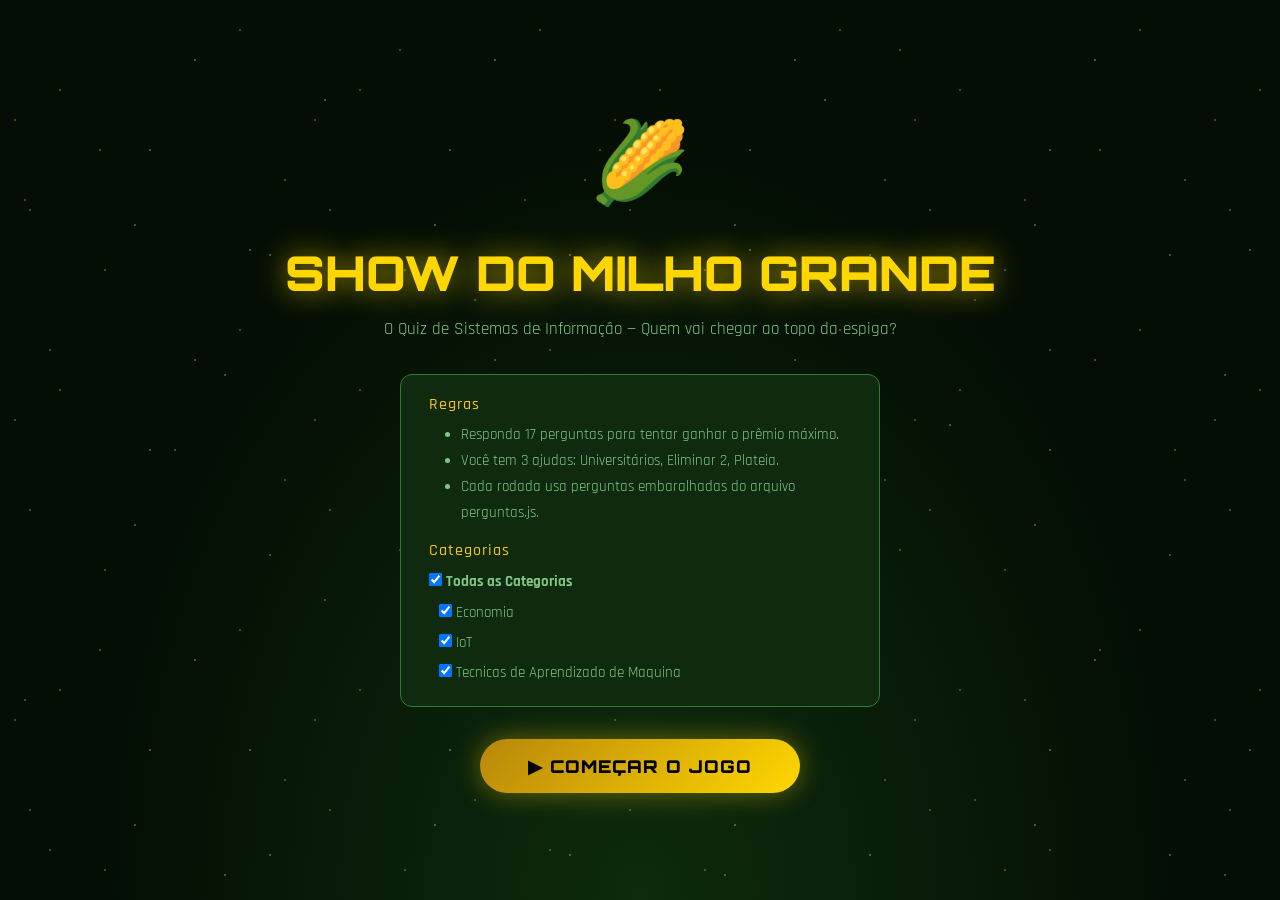
<file: index.html>
<!DOCTYPE html>
<html lang="pt-BR">
<head>
  <meta charset="UTF-8" />
  <meta name="viewport" content="width=device-width, initial-scale=1.0"/>
  <title>Show do Milho Grande 🌽</title>
  <link href="https://cdn.jsdelivr.net/npm/bootstrap@5.3.3/dist/css/bootstrap.min.css" rel="stylesheet"/>
  <link href="https://fonts.googleapis.com/css2?family=Bebas+Neue&family=Rajdhani:wght@400;600;700&family=Orbitron:wght@700;900&display=swap" rel="stylesheet"/>
  <link rel="stylesheet" href="styles.css" />
</head>
<body>
<div id="stars"></div>
<div id="app">

  <!-- ══════════════════ START SCREEN ══════════════════ -->
  <div id="screen-start">
    <div class="start-logo">🌽</div>
    <div class="start-title">SHOW DO MILHO GRANDE</div>
    <p class="start-sub">O Quiz de Sistemas de Informação — Quem vai chegar ao topo da espiga?</p>
    <div class="start-rules">
      <h3>Regras</h3>
      <ul>
        <li>Responda 17 perguntas para tentar ganhar o prêmio máximo.</li>
        <li>Você tem 3 ajudas: Universitários, Eliminar 2, Plateia.</li>
        <li>Cada rodada usa perguntas embaralhadas do arquivo perguntas.js.</li>
      </ul>
      <h3 style="margin-top: 15px;">Categorias</h3>
      <div id="category-selection" style="display: flex; flex-direction: column; gap: 6px;">
        <label><input type="checkbox" id="cat-all" checked onchange="toggleAllCategories()"> <strong>Todas as Categorias</strong></label>
        <div id="category-list" style="display: flex; flex-direction: column; gap: 4px; margin-left: 10px;"></div>
      </div>
    </div>
    <button class="btn-start" onclick="startGame()">▶ COMEÇAR O JOGO</button>
  </div>

  <!-- ══════════════════ GAME SCREEN ══════════════════ -->
  <div id="screen-game" style="display:none;">
    <div class="confetti-bar"></div>
    <div class="game-header">
      <h1>SHOW DO MILHO GRANDE</h1>
      <p>Suba a espiga respondendo perguntas sobre Sistemas de Informação</p>
    </div>

    <div class="container-fluid px-0" style="max-width:1100px; margin:0 auto;">
      <div class="row gx-0">
        <div class="col-12 col-lg-8 px-3">
          <div class="main-panel">
            <div class="lifelines-row" style="justify-content:flex-end;">
              <button id="ll-uni" class="lifeline-btn" onclick="useUniversity()">🎓 Universitários</button>
              <button id="ll-cards" class="lifeline-btn" onclick="useCards()">🃏 Eliminar 2</button>
              <button id="ll-audience" class="lifeline-btn" onclick="useAudience()">👥 Plateia</button>
            </div>

            <div class="question-box">
              <div>
                <div id="q-counter" class="question-counter">Pergunta 1 / 17</div>
                <div id="question-text" class="question-text">Carregando...</div>
              </div>
            </div>

            <div id="options-grid" class="options-grid"></div>

            <div class="status-bar mt-3">
              <div class="prize-display">Prêmio atual: <span id="current-prize">R$ 0</span></div>
              <div class="progress-bar-wrap">
                <div style="height:8px; background:#072; border-radius:6px; overflow:hidden;">
                  <div id="progress-bar" style="width:0; height:100%; background: linear-gradient(90deg,#FFD700,#FFF176);"></div>
                </div>
              </div>
              <div style="min-width:160px; text-align:right;">
                <button class="btn-outline" onclick="stopGame()">🚪 Parar</button>
              </div>
            </div>

          </div>
        </div>

        <div class="col-12 col-lg-4 px-3">
          <div class="prize-ladder p-3" style="height:100%;">
            <div class="prize-header">Prêmios</div>
            <div id="prize-ladder-list"></div>
          </div>
        </div>
      </div>
    </div>
  </div>

  <!-- ══════════════════ END SCREEN ══════════════════ -->
  <div id="screen-end" style="display:none; flex-direction:column; align-items:center; justify-content:center; min-height:100vh; padding:40px 20px; text-align:center;">
    <div class="end-emoji" id="end-emoji">🌽</div>
    <div class="end-title" id="end-title">PARABÉNS!</div>
    <div class="end-prize" id="end-prize">R$ 1.000.000</div>
    <p class="end-sub" id="end-sub">Você é o/a mestre(a) em Sistemas de Informação!</p>
    <button class="btn-start" onclick="restartGame()">🔄 JOGAR NOVAMENTE</button>
  </div>

</div>

<!-- ══════════════════ MODALS ══════════════════ -->

<!-- University Modal -->
<div class="overlay" id="modal-uni">
  <div class="modal-card">
    <span class="big-emoji">🎓</span>
    <h2>Ajuda dos Universitários</h2>
    <div class="uni-avatar" id="uni-avatar">👩‍🎓</div>
    <p style="color:var(--muted); margin-bottom:10px;" id="uni-name">Juliana, Engenharia de Computação</p>
    <div class="uni-answer" id="uni-text">Analisando a questão...</div>
    <button class="btn-gold mt-3" onclick="closeModal('modal-uni')">Entendido!</button>
  </div>
</div>

<!-- Cards Modal -->
<div class="overlay" id="modal-cards">
  <div class="modal-card">
    <span class="big-emoji">🃏</span>
    <h2>Eliminar 2 Alternativas</h2>
    <p style="margin-bottom:6px;">A produção eliminou as alternativas erradas:</p>
    <div class="cards-display" id="cards-display"></div>
    <p id="cards-text" style="color:var(--corn); font-weight:700; font-size:1.1rem;"></p>
    <button class="btn-gold mt-3" onclick="applyCards()">Aplicar Eliminação</button>
  </div>
</div>

<!-- Audience Modal -->
<div class="overlay" id="modal-audience">
  <div class="modal-card">
    <span class="big-emoji">👥</span>
    <h2>Ajuda da Plateia</h2>
    <p>A plateia do Show do Milho Grande votou assim:</p>
    <div class="audience-bars" id="audience-bars"></div>
    <div style="display:flex; justify-content:center; gap:16px; flex-wrap:wrap;" id="audience-labels"></div>
    <button class="btn-gold mt-3" onclick="closeModal('modal-audience')">Obrigado, plateia!</button>
  </div>
</div>

<!-- Result Modal (correct / wrong) -->
<div class="overlay" id="modal-result">
  <div class="modal-card">
    <span class="big-emoji" id="result-emoji">✅</span>
    <h2 id="result-title">CORRETO!</h2>
    <p id="result-text">Parabéns!</p>
    <p id="result-prize" style="color:var(--gold); font-family:'Orbitron'; font-size:1.2rem; margin-top:12px;"></p>
    <div class="mt-4">
      <button id="result-next-btn" class="btn-gold" onclick="nextQuestion()">Próxima ▶</button>
      <button id="result-stop-btn" class="btn-outline" onclick="stopGame()">🏃 Parar</button>
    </div>
  </div>
</div>

<!-- Stop / Quit Modal -->
<div class="overlay" id="modal-stop">
  <div class="modal-card">
    <span class="big-emoji">🤔</span>
    <h2>Deseja parar?</h2>
    <p>Você vai sair com <strong id="stop-prize-text" style="color:var(--gold);">R$ 0</strong>.</p>
    <p style="color:#aaa; margin-top:8px;">Tem certeza que quer desistir agora?</p>
    <div class="mt-4">
      <button class="btn-gold" onclick="confirmStop()">Sim, parar</button>
      <button class="btn-outline" onclick="closeModal('modal-stop')">Continuar</button>
    </div>
  </div>
</div>

<script src="perguntas.js"></script>
<script src="script.js"></script>
<script src="https://cdn.jsdelivr.net/npm/bootstrap@5.3.3/dist/js/bootstrap.bundle.min.js"></script>
</body>
</html>
</file>
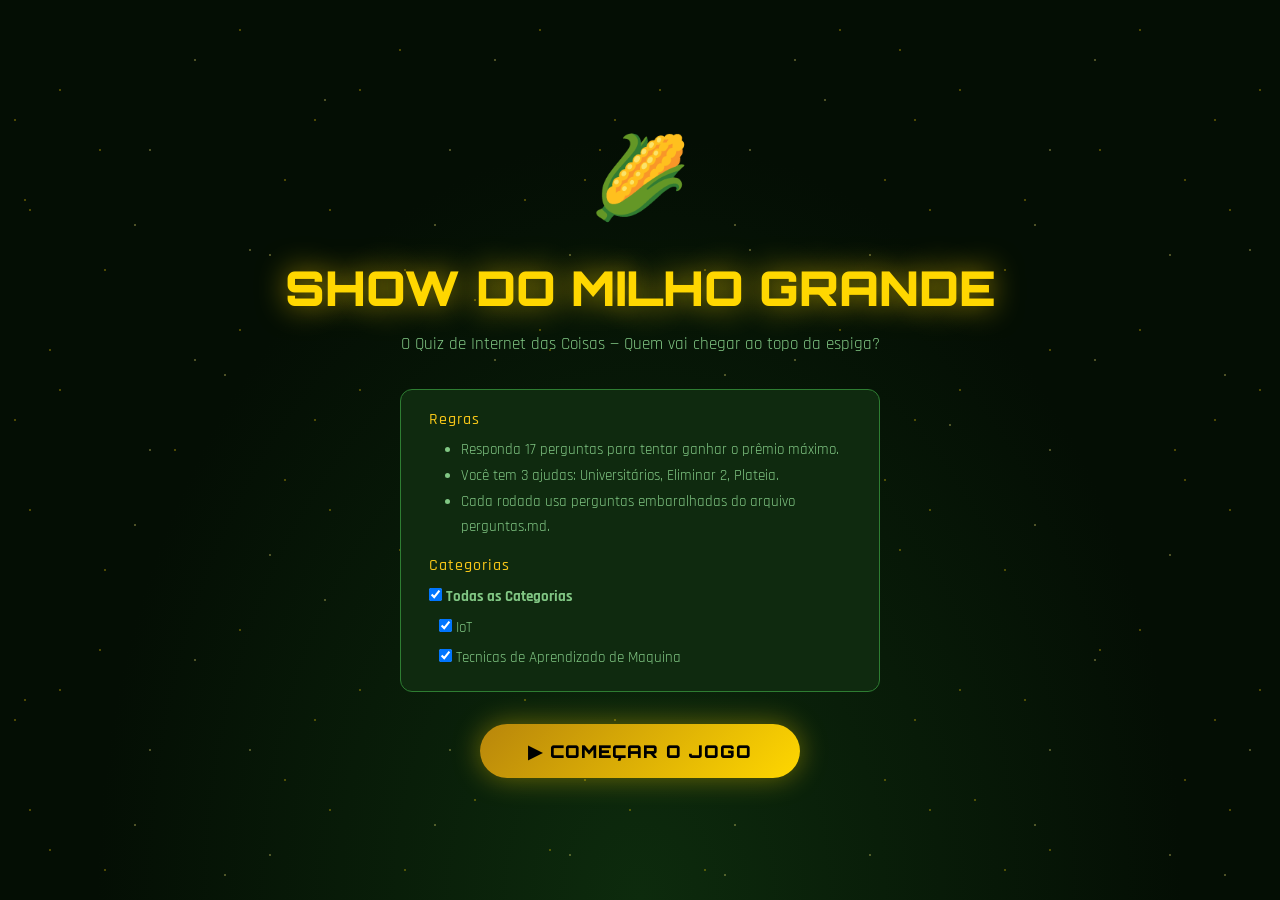
<file: ShowDoMilhoGrande.html>
<!DOCTYPE html>
<html lang="pt-BR">
<head>
  <meta charset="UTF-8" />
  <meta name="viewport" content="width=device-width, initial-scale=1.0"/>
  <title>Show do Milho Grande 🌽</title>
  <link href="https://cdn.jsdelivr.net/npm/bootstrap@5.3.3/dist/css/bootstrap.min.css" rel="stylesheet"/>
  <link href="https://fonts.googleapis.com/css2?family=Bebas+Neue&family=Rajdhani:wght@400;600;700&family=Orbitron:wght@700;900&display=swap" rel="stylesheet"/>
  <style>
    :root {
      --gold:     #FFD700;
      --gold-dk:  #B8860B;
      --corn:     #F5C518;
      --corn-lt:  #FFF176;
      --green:    #1B5E20;
      --green-md: #2E7D32;
      --green-lt: #4CAF50;
      --bg:       #0A1A0A;
      --panel:    #0F2A0F;
      --panel2:   #162B16;
      --text:     #E8F5E9;
      --muted:    #81C784;
      --red:      #C62828;
      --blue:     #1565C0;
    }

    *, *::before, *::after { box-sizing: border-box; margin: 0; padding: 0; }

    body {
      background: var(--bg);
      color: var(--text);
      font-family: 'Rajdhani', sans-serif;
      font-size: 1rem;
      min-height: 100vh;
      overflow-x: hidden;
    }

    /* ─── STARFIELD ─────────────────────────────────── */
    #stars {
      position: fixed; inset: 0; z-index: 0; pointer-events: none;
      background: radial-gradient(ellipse at 50% 100%, #0d2b0d 0%, #040e04 60%);
      overflow: hidden;
    }
    #stars::before, #stars::after {
      content: '';
      position: absolute; inset: 0;
      background-image:
        radial-gradient(1px 1px at 20% 30%, #FFD700 0%, transparent 100%),
        radial-gradient(1px 1px at 80% 10%, #FFD700 0%, transparent 100%),
        radial-gradient(1px 1px at 50% 50%, #FFF176 0%, transparent 100%),
        radial-gradient(1px 1px at 10% 70%, #FFD700 0%, transparent 100%),
        radial-gradient(1px 1px at 90% 85%, #FFF176 0%, transparent 100%),
        radial-gradient(1px 1px at 35% 90%, #FFD700 0%, transparent 100%),
        radial-gradient(1px 1px at 65% 20%, #FFF176 0%, transparent 100%),
        radial-gradient(1px 1px at 5%  40%, #FFD700 0%, transparent 100%),
        radial-gradient(1px 1px at 95% 60%, #FFD700 0%, transparent 100%),
        radial-gradient(1px 1px at 45% 75%, #FFF176 0%, transparent 100%);
      background-size: 300px 300px;
      animation: twinkle 4s ease-in-out infinite alternate;
    }
    #stars::after { animation-delay: -2s; background-size: 500px 500px; }
    @keyframes twinkle { from { opacity:.4 } to { opacity:1 } }

    /* ─── LAYOUT ─────────────────────────────────────── */
    #app { position: relative; z-index: 1; }

    /* ─── HEADER ─────────────────────────────────────── */
    .game-header {
      background: linear-gradient(180deg, #0A1A0A 0%, #0F2A0F 100%);
      border-bottom: 2px solid var(--gold-dk);
      padding: 14px 0 10px;
      text-align: center;
    }
    .game-header h1 {
      font-family: 'Orbitron', sans-serif;
      font-size: clamp(1.4rem, 4vw, 2.4rem);
      font-weight: 900;
      color: var(--gold);
      text-shadow: 0 0 20px #FFD70099, 0 2px 4px #000;
      letter-spacing: 2px;
    }
    .game-header p {
      font-size: .85rem;
      color: var(--muted);
      letter-spacing: 1px;
    }

    /* ─── PRIZE LADDER ───────────────────────────────── */
    .prize-ladder {
      background: var(--panel);
      border-right: 1px solid #1a3a1a;
      height: 100%;
      padding: 8px 0;
    }
    .prize-item {
      display: flex;
      align-items: center;
      justify-content: space-between;
      padding: 5px 14px;
      font-family: 'Rajdhani', sans-serif;
      font-size: .82rem;
      font-weight: 600;
      color: #aaa;
      border-left: 3px solid transparent;
      transition: all .3s;
    }
    .prize-item.milestone { color: var(--corn); }
    .prize-item.active {
      background: linear-gradient(90deg, #FFD70022 0%, transparent 100%);
      color: var(--gold);
      border-left-color: var(--gold);
      font-size: .9rem;
      text-shadow: 0 0 10px #FFD700aa;
    }
    .prize-item.done { color: #4CAF50; }
    .prize-num { font-size: .75rem; opacity: .6; min-width: 24px; }
    .prize-val { font-weight: 700; }

    /* ─── MAIN PANEL ─────────────────────────────────── */
    .main-panel { padding: 20px 24px; }

    /* ─── LIFELINES ──────────────────────────────────── */
    .lifelines-row {
      display: flex;
      gap: 10px;
      flex-wrap: wrap;
      justify-content: center;
      margin-bottom: 20px;
    }
    .lifeline-btn {
      background: linear-gradient(135deg, var(--panel2), #0a1a0a);
      border: 2px solid var(--gold-dk);
      color: var(--gold);
      border-radius: 50px;
      padding: 7px 18px;
      font-family: 'Rajdhani', sans-serif;
      font-weight: 700;
      font-size: .85rem;
      cursor: pointer;
      transition: all .25s;
      letter-spacing: .5px;
    }
    .lifeline-btn:hover:not(:disabled) {
      background: linear-gradient(135deg, #1a3a1a, #0f2a0f);
      border-color: var(--gold);
      box-shadow: 0 0 12px #FFD70066;
    }
    .lifeline-btn:disabled {
      opacity: .3;
      cursor: not-allowed;
      filter: grayscale(1);
    }
    .lifeline-btn.used { opacity: .25; text-decoration: line-through; }

    /* ─── QUESTION BOX ───────────────────────────────── */
    .question-box {
      background: linear-gradient(135deg, #0F2A0F, #162B16);
      border: 2px solid #2E7D32;
      border-radius: 12px;
      padding: 22px 24px;
      margin-bottom: 20px;
      min-height: 110px;
      display: flex;
      align-items: center;
      justify-content: center;
      text-align: center;
      position: relative;
      box-shadow: 0 0 24px #2E7D3244;
    }
    .question-box::before {
      content: '';
      position: absolute; inset: -1px;
      border-radius: 13px;
      background: linear-gradient(135deg, #FFD70033, transparent, #FFD70022);
      z-index: 0; pointer-events: none;
    }
    .question-text {
      font-family: 'Rajdhani', sans-serif;
      font-size: clamp(1rem, 2.5vw, 1.25rem);
      font-weight: 600;
      color: var(--text);
      line-height: 1.45;
      position: relative; z-index: 1;
    }

    /* ─── OPTIONS ────────────────────────────────────── */
    .options-grid {
      display: grid;
      grid-template-columns: 1fr 1fr;
      gap: 12px;
    }
    @media (max-width: 576px) { .options-grid { grid-template-columns: 1fr; } }

    .option-btn {
      background: linear-gradient(135deg, #0B1F0B, #122012);
      border: 2px solid #2E7D32;
      border-radius: 8px;
      padding: 14px 16px;
      color: var(--text);
      font-family: 'Rajdhani', sans-serif;
      font-size: 1rem;
      font-weight: 600;
      text-align: left;
      cursor: pointer;
      transition: all .2s;
      display: flex;
      align-items: flex-start;
      gap: 10px;
      min-height: 60px;
      line-height: 1.35;
    }
    .option-btn .opt-letter {
      background: var(--green-md);
      color: var(--gold);
      border-radius: 4px;
      width: 28px; height: 28px;
      flex-shrink: 0;
      display: flex; align-items: center; justify-content: center;
      font-weight: 900; font-size: .9rem;
    }
    .option-btn:hover:not(:disabled) {
      background: linear-gradient(135deg, #1a3a1a, #1e3a1e);
      border-color: var(--gold-dk);
      box-shadow: 0 0 14px #2E7D3266;
    }
    .option-btn.selected {
      background: linear-gradient(135deg, #1a3a00, #2a5200);
      border-color: var(--gold);
      box-shadow: 0 0 18px #FFD70055;
    }
    .option-btn.correct {
      background: linear-gradient(135deg, #1B5E20, #2E7D32);
      border-color: #66BB6A;
      animation: pulse-green .5s ease 2;
    }
    .option-btn.wrong {
      background: linear-gradient(135deg, #7f0000, #b71c1c);
      border-color: #ef5350;
      animation: shake .4s ease;
    }
    .option-btn.eliminated {
      opacity: .25;
      cursor: not-allowed;
    }
    .option-btn:disabled { cursor: not-allowed; }

    @keyframes pulse-green {
      0%,100% { box-shadow: 0 0 8px #4CAF5066; }
      50% { box-shadow: 0 0 28px #4CAF50cc; }
    }
    @keyframes shake {
      0%,100% { transform: translateX(0); }
      25% { transform: translateX(-8px); }
      75% { transform: translateX(8px); }
    }

    /* ─── STATUS BAR ─────────────────────────────────── */
    .status-bar {
      display: flex;
      justify-content: space-between;
      align-items: center;
      margin-top: 18px;
      gap: 10px;
      flex-wrap: wrap;
    }
    .prize-display {
      font-family: 'Orbitron', sans-serif;
      font-size: 1.1rem;
      color: var(--gold);
      text-shadow: 0 0 10px #FFD70099;
    }
    .progress-bar-wrap { flex: 1; min-width: 120px; }

    /* ─── MODAL OVERLAYS ─────────────────────────────── */
    .overlay {
      display: none;
      position: fixed; inset: 0;
      background: rgba(0,0,0,.82);
      z-index: 900;
      align-items: center;
      justify-content: center;
      padding: 20px;
    }
    .overlay.show { display: flex; }
    .modal-card {
      background: linear-gradient(135deg, #0F2A0F, #162B16);
      border: 2px solid var(--gold-dk);
      border-radius: 16px;
      padding: 32px;
      max-width: 520px;
      width: 100%;
      text-align: center;
      box-shadow: 0 0 60px #FFD70033;
      animation: pop-in .3s cubic-bezier(.34,1.56,.64,1);
    }
    @keyframes pop-in {
      from { opacity:0; transform: scale(.8); }
      to { opacity:1; transform: scale(1); }
    }
    .modal-card h2 {
      font-family: 'Orbitron', sans-serif;
      color: var(--gold);
      font-size: 1.6rem;
      margin-bottom: 12px;
      text-shadow: 0 0 14px #FFD70088;
    }
    .modal-card p { color: var(--muted); font-size: 1.05rem; line-height: 1.6; }
    .modal-card .big-emoji { font-size: 3rem; margin-bottom: 10px; display: block; }

    /* audience chart */
    .audience-bars {
      display: flex;
      align-items: flex-end;
      justify-content: center;
      gap: 16px;
      height: 140px;
      margin: 18px 0 8px;
    }
    .bar-wrap { display: flex; flex-direction: column; align-items: center; gap: 4px; }
    .bar {
      width: 44px;
      border-radius: 6px 6px 0 0;
      transition: height .8s cubic-bezier(.34,1.56,.64,1);
      min-height: 4px;
    }
    .bar.A { background: linear-gradient(180deg, #FFD700, #B8860B); }
    .bar.B { background: linear-gradient(180deg, #4FC3F7, #0277BD); }
    .bar.C { background: linear-gradient(180deg, #81C784, #2E7D32); }
    .bar.D { background: linear-gradient(180deg, #FF8A65, #BF360C); }
    .bar-label { font-weight: 700; color: var(--muted); font-size: .9rem; }
    .bar-pct { font-size: .85rem; color: var(--corn); font-weight: 700; }

    /* university help */
    .uni-answer {
      background: #0A1A0A;
      border: 1px solid var(--green-md);
      border-radius: 10px;
      padding: 16px;
      margin: 14px 0;
      font-size: 1.05rem;
      color: var(--corn-lt);
      line-height: 1.6;
      text-align: left;
    }
    .uni-avatar { font-size: 2rem; margin-bottom: 6px; }

    /* card elimination */
    .cards-display { display: flex; gap: 16px; justify-content: center; margin: 18px 0; }
    .card-opt {
      background: #0A1A0A;
      border: 2px solid var(--green-md);
      border-radius: 8px;
      width: 70px; height: 90px;
      display: flex; flex-direction: column;
      align-items: center; justify-content: center;
      gap: 4px;
      font-size: 1.5rem;
    }
    .card-opt.eliminated-card {
      border-color: #333;
      opacity: .3;
      text-decoration: line-through;
    }
    .card-opt span { font-size: .85rem; font-weight: 700; color: var(--gold); }

    /* ─── START SCREEN ───────────────────────────────── */
    #screen-start {
      min-height: 100vh;
      display: flex;
      flex-direction: column;
      align-items: center;
      justify-content: center;
      padding: 40px 20px;
      text-align: center;
    }
    .start-logo { font-size: 5rem; margin-bottom: 10px; }
    .start-title {
      font-family: 'Orbitron', sans-serif;
      font-size: clamp(1.6rem, 5vw, 3rem);
      font-weight: 900;
      color: var(--gold);
      text-shadow: 0 0 30px #FFD700aa;
      margin-bottom: 8px;
    }
    .start-sub { color: var(--muted); margin-bottom: 32px; font-size: 1.05rem; }
    .start-rules {
      background: var(--panel);
      border: 1px solid #2E7D32;
      border-radius: 12px;
      padding: 20px 28px;
      max-width: 480px;
      text-align: left;
      margin-bottom: 32px;
      color: var(--muted);
      font-size: .95rem;
      line-height: 1.7;
    }
    .start-rules h3 { color: var(--corn); font-size: 1rem; margin-bottom: 8px; letter-spacing: 1px; }
    .btn-start {
      background: linear-gradient(135deg, var(--gold-dk), var(--gold));
      color: #000;
      border: none;
      border-radius: 50px;
      padding: 14px 48px;
      font-family: 'Orbitron', sans-serif;
      font-size: 1.1rem;
      font-weight: 900;
      cursor: pointer;
      letter-spacing: 1px;
      box-shadow: 0 0 28px #FFD70066;
      transition: all .2s;
    }
    .btn-start:hover { transform: scale(1.05); box-shadow: 0 0 40px #FFD700aa; }

    /* ─── END SCREEN ─────────────────────────────────── */
    #screen-end {
      min-height: 100vh;
      display: none;
      flex-direction: column;
      align-items: center;
      justify-content: center;
      padding: 40px 20px;
      text-align: center;
    }
    .end-emoji { font-size: 5rem; margin-bottom: 12px; }
    .end-title {
      font-family: 'Orbitron', sans-serif;
      font-size: clamp(1.6rem, 4vw, 2.4rem);
      color: var(--gold);
      text-shadow: 0 0 20px #FFD700aa;
      margin-bottom: 8px;
    }
    .end-prize {
      font-family: 'Orbitron', sans-serif;
      font-size: clamp(1.8rem, 5vw, 3rem);
      color: var(--corn);
      text-shadow: 0 0 30px #F5C518cc;
      margin: 12px 0 24px;
    }
    .end-sub { color: var(--muted); font-size: 1.1rem; margin-bottom: 32px; }

    /* util */
    .btn-gold {
      background: linear-gradient(135deg, var(--gold-dk), var(--gold));
      color: #000; border: none; border-radius: 50px;
      padding: 10px 28px;
      font-family: 'Rajdhani', sans-serif; font-weight: 700; font-size: .95rem;
      cursor: pointer; transition: all .2s; margin: 6px;
    }
    .btn-gold:hover { transform: scale(1.04); box-shadow: 0 0 18px #FFD70055; }
    .btn-outline {
      background: transparent;
      color: var(--muted); border: 1.5px solid #2E7D32; border-radius: 50px;
      padding: 10px 28px;
      font-family: 'Rajdhani', sans-serif; font-weight: 600; font-size: .95rem;
      cursor: pointer; transition: all .2s; margin: 6px;
    }
    .btn-outline:hover { border-color: var(--gold); color: var(--gold); }

    .separator { height: 1px; background: #1a3a1a; margin: 8px 0; }

    /* prize column header */
    .prize-header {
      font-family: 'Orbitron', sans-serif;
      font-size: .65rem;
      color: var(--muted);
      letter-spacing: 2px;
      padding: 6px 14px;
      border-bottom: 1px solid #1a3a1a;
      margin-bottom: 4px;
    }

    .confetti-bar {
      height: 4px;
      background: linear-gradient(90deg, var(--gold), var(--corn-lt), var(--green-lt), var(--gold));
      background-size: 200%;
      animation: slide-gradient 2s linear infinite;
    }
    @keyframes slide-gradient { to { background-position: 200% center; } }

  </style>
</head>
<body>
<div id="stars"></div>
<div id="app">

  <!-- ══════════════════ START SCREEN ══════════════════ -->
  <div id="screen-start">
    <div class="start-logo">🌽</div>
    <div class="start-title">SHOW DO MILHO GRANDE</div>
    <p class="start-sub">O Quiz de Internet das Coisas — Quem vai chegar ao topo da espiga?</p>
    <div class="start-rules">
      <h3>Regras</h3>
      <ul>
        <li>Responda 17 perguntas para tentar ganhar o prêmio máximo.</li>
        <li>Você tem 3 ajudas: Universitários, Eliminar 2, Plateia.</li>
        <li>Cada rodada usa perguntas embaralhadas do arquivo perguntas.md.</li>
      </ul>
      <h3 style="margin-top: 15px;">Categorias</h3>
      <div id="category-selection" style="display: flex; flex-direction: column; gap: 6px;">
        <label><input type="checkbox" id="cat-all" checked onchange="toggleAllCategories()"> <strong>Todas as Categorias</strong></label>
        <div id="category-list" style="display: flex; flex-direction: column; gap: 4px; margin-left: 10px;"></div>
      </div>
    </div>
    <button class="btn-start" onclick="startGame()">▶ COMEÇAR O JOGO</button>
  </div>

  <!-- ══════════════════ GAME SCREEN ══════════════════ -->
  <div id="screen-game" style="display:none;">
    <div class="confetti-bar"></div>
    <div class="game-header">
      <h1>SHOW DO MILHO GRANDE</h1>
      <p>Suba a espiga respondendo perguntas sobre IoT</p>
    </div>

    <div class="container-fluid px-0" style="max-width:1100px; margin:0 auto;">
      <div class="row gx-0">
        <div class="col-12 col-lg-8 px-3">
          <div class="main-panel">
            <div class="lifelines-row" style="justify-content:flex-end;">
              <button id="ll-uni" class="lifeline-btn" onclick="useUniversity()">🎓 Universitários</button>
              <button id="ll-cards" class="lifeline-btn" onclick="useCards()">🃏 Eliminar 2</button>
              <button id="ll-audience" class="lifeline-btn" onclick="useAudience()">👥 Plateia</button>
            </div>

            <div class="question-box">
              <div>
                <div id="q-counter" class="question-counter">Pergunta 1 / 17</div>
                <div id="question-text" class="question-text">Carregando...</div>
              </div>
            </div>

            <div id="options-grid" class="options-grid"></div>

            <div class="status-bar mt-3">
              <div class="prize-display">Prêmio atual: <span id="current-prize">R$ 0</span></div>
              <div class="progress-bar-wrap">
                <div style="height:8px; background:#072; border-radius:6px; overflow:hidden;">
                  <div id="progress-bar" style="width:0; height:100%; background: linear-gradient(90deg,#FFD700,#FFF176);"></div>
                </div>
              </div>
              <div style="min-width:160px; text-align:right;">
                <button class="btn-outline" onclick="stopGame()">🚪 Parar</button>
              </div>
            </div>

          </div>
        </div>

        <div class="col-12 col-lg-4 px-3">
          <div class="prize-ladder p-3" style="height:100%;">
            <div class="prize-header">Prêmios</div>
            <div id="prize-ladder-list"></div>
          </div>
        </div>
      </div>
    </div>
  </div>

  <!-- ══════════════════ END SCREEN ══════════════════ -->
  <div id="screen-end" style="display:none; flex-direction:column; align-items:center; justify-content:center; min-height:100vh; padding:40px 20px; text-align:center;">
    <div class="end-emoji" id="end-emoji">🌽</div>
    <div class="end-title" id="end-title">PARABÉNS!</div>
    <div class="end-prize" id="end-prize">R$ 1.000.000</div>
    <p class="end-sub" id="end-sub">Você é o/a mestre(a) em IoT!</p>
    <button class="btn-start" onclick="restartGame()">🔄 JOGAR NOVAMENTE</button>
  </div>

</div>

<!-- ══════════════════ MODALS ══════════════════ -->

<!-- University Modal -->
<div class="overlay" id="modal-uni">
  <div class="modal-card">
    <span class="big-emoji">🎓</span>
    <h2>Ajuda dos Universitários</h2>
    <div class="uni-avatar" id="uni-avatar">👩‍🎓</div>
    <p style="color:var(--muted); margin-bottom:10px;" id="uni-name">Juliana, Engenharia de Computação</p>
    <div class="uni-answer" id="uni-text">Analisando a questão...</div>
    <button class="btn-gold mt-3" onclick="closeModal('modal-uni')">Entendido!</button>
  </div>
</div>

<!-- Cards Modal -->
<div class="overlay" id="modal-cards">
  <div class="modal-card">
    <span class="big-emoji">🃏</span>
    <h2>Eliminar 2 Alternativas</h2>
    <p style="margin-bottom:6px;">A produção eliminou as alternativas erradas:</p>
    <div class="cards-display" id="cards-display"></div>
    <p id="cards-text" style="color:var(--corn); font-weight:700; font-size:1.1rem;"></p>
    <button class="btn-gold mt-3" onclick="applyCards()">Aplicar Eliminação</button>
  </div>
</div>

<!-- Audience Modal -->
<div class="overlay" id="modal-audience">
  <div class="modal-card">
    <span class="big-emoji">👥</span>
    <h2>Ajuda da Plateia</h2>
    <p>A plateia do Show do Milho Grande votou assim:</p>
    <div class="audience-bars" id="audience-bars"></div>
    <div style="display:flex; justify-content:center; gap:16px; flex-wrap:wrap;" id="audience-labels"></div>
    <button class="btn-gold mt-3" onclick="closeModal('modal-audience')">Obrigado, plateia!</button>
  </div>
</div>

<!-- Result Modal (correct / wrong) -->
<div class="overlay" id="modal-result">
  <div class="modal-card">
    <span class="big-emoji" id="result-emoji">✅</span>
    <h2 id="result-title">CORRETO!</h2>
    <p id="result-text">Parabéns!</p>
    <p id="result-prize" style="color:var(--gold); font-family:'Orbitron'; font-size:1.2rem; margin-top:12px;"></p>
    <div class="mt-4">
      <button id="result-next-btn" class="btn-gold" onclick="nextQuestion()">Próxima ▶</button>
      <button id="result-stop-btn" class="btn-outline" onclick="stopGame()">🏃 Parar</button>
    </div>
  </div>
</div>

<!-- Stop / Quit Modal -->
<div class="overlay" id="modal-stop">
  <div class="modal-card">
    <span class="big-emoji">🤔</span>
    <h2>Deseja parar?</h2>
    <p>Você vai sair com <strong id="stop-prize-text" style="color:var(--gold);">R$ 0</strong>.</p>
    <p style="color:#aaa; margin-top:8px;">Tem certeza que quer desistir agora?</p>
    <div class="mt-4">
      <button class="btn-gold" onclick="confirmStop()">Sim, parar</button>
      <button class="btn-outline" onclick="closeModal('modal-stop')">Continuar</button>
    </div>
  </div>
</div>

<script src="perguntas.md"></script>
<script>
// Questions are loaded from perguntas.md (must define `allQuestions`)

// ════════════════════════════════════════════════════
// PRIZES
// ════════════════════════════════════════════════════
const prizes = [
  "R$ 1.000.000 🌽🌽🌽",
  "R$ 500.000",
  "R$ 250.000",
  "R$ 125.000",
  "R$ 64.000 ⭐",
  "R$ 32.000",
  "R$ 16.000",
  "R$ 8.000",
  "R$ 4.000 ⭐",
  "R$ 2.000",
  "R$ 1.000",
  "R$ 500",
  "R$ 300 ⭐",
  "R$ 200",
  "R$ 150",
  "R$ 100",
  "R$ 50",
  "R$ 0"
];
const milestones = [0, 4, 8, 12]; // indices of guaranteed prizes (0-based from top)

// ════════════════════════════════════════════════════
// GAME STATE
// ════════════════════════════════════════════════════
let questions = [];
let currentQ = 0;
let lifelines = { uni: true, cards: true, audience: true };
let eliminatedOpts = [];
let selectedOpt = null;
let answering = false;
let pendingCards = [];

// ════════════════════════════════════════════════════
// INIT
// ════════════════════════════════════════════════════
function initCategories() {
  const categories = [...new Set(allQuestions.map(q => q.categoria).filter(c => c))];
  const list = document.getElementById('category-list');
  if(list) {
    list.innerHTML = '';
    categories.forEach(cat => {
      const label = document.createElement('label');
      label.innerHTML = `<input type="checkbox" class="cat-checkbox" value="${cat}" checked onchange="updateCatAll()"> ${cat}`;
      list.appendChild(label);
    });
  }
}

function toggleAllCategories() {
  const allChecked = document.getElementById('cat-all').checked;
  const checkboxes = document.querySelectorAll('.cat-checkbox');
  checkboxes.forEach(cb => cb.checked = allChecked);
}

function updateCatAll() {
  const checkboxes = document.querySelectorAll('.cat-checkbox');
  const allChecked = Array.from(checkboxes).every(cb => cb.checked);
  document.getElementById('cat-all').checked = allChecked;
}

window.addEventListener('DOMContentLoaded', initCategories);

function startGame() {
  const selectedCategories = Array.from(document.querySelectorAll('.cat-checkbox:checked')).map(cb => cb.value);
  if (selectedCategories.length === 0) {
    alert("Por favor, selecione pelo menos uma categoria!");
    return;
  }

  let filteredQuestions = allQuestions.filter(q => selectedCategories.includes(q.categoria));
  
  if (filteredQuestions.length === 0) {
    alert("Nenhuma pergunta encontrada para as categorias selecionadas!");
    return;
  }

  // pick a randomized set of up to 17 questions each round
  questions = shuffle([...filteredQuestions]).slice(0, Math.min(17, filteredQuestions.length));
  currentQ = 0;
  lifelines = { uni: true, cards: true, audience: true };
  document.getElementById('screen-start').style.display = 'none';
  document.getElementById('screen-game').style.display = 'block';
  buildPrizeLadder();
  updateLifelineButtons();
  // initialize audio on game start (user gesture)
  initAudio();
  playSound('start');
  loadQuestion();
}

function restartGame() {
  ['modal-result','modal-stop','modal-uni','modal-cards','modal-audience'].forEach(closeModal);
  document.getElementById('screen-end').style.display = 'none';
  document.getElementById('screen-game').style.display = 'none';
  document.getElementById('screen-start').style.display = 'flex';
}

// ════════════════════════════════════════════════════
// PRIZE LADDER
// ════════════════════════════════════════════════════
function buildPrizeLadder() {
  const list = document.getElementById('prize-ladder-list');
  list.innerHTML = '';
  prizes.forEach((p, i) => {
    const d = document.createElement('div');
    d.className = 'prize-item' + (milestones.includes(i) ? ' milestone' : '');
    d.id = 'prize-' + i;
    // row i is earned by answering question (prizes.length - 2 - i)
    const qNum = prizes.length - 2 - i + 1; // 1-based question number
    const label = i === prizes.length - 1 ? '–' : `P${qNum}`;
    d.innerHTML = `<span class="prize-num">${label}</span><span class="prize-val">${p}</span>`;
    list.appendChild(d);
  });
  updatePrizeLadder();
}

function updatePrizeLadder() {
  prizes.forEach((_, i) => {
    const el = document.getElementById('prize-' + i);
    if (!el) return;
    el.classList.remove('active', 'done');
    // prize row i corresponds to question (prizes.length - 2 - i)
    const qIndex = prizes.length - 2 - i;
    if (qIndex === currentQ) el.classList.add('active');
    else if (qIndex < currentQ) el.classList.add('done');
  });
}

// prizes[0] = R$1.000.000 (top), prizes[17] = R$0 (bottom, starting point)
// Question 0 (first) earns prizes[16] = R$50 if correct
// Question 17 (last) earns prizes[0] = R$1.000.000 if correct
function getPrizeForQuestion(qIndex) {
  // The prize awarded for answering question qIndex correctly
  const prizeIndex = prizes.length - 2 - qIndex; // q0->index16, q17->index0
  return prizes[Math.max(0, prizeIndex)];
}

function getCurrentPrize() { return getPrizeForQuestion(currentQ); }

function getEarnedPrize() {
  // What the player has secured (last correct answer's prize)
  if (currentQ === 0) return prizes[prizes.length - 1]; // R$0, nothing earned yet
  return getPrizeForQuestion(currentQ - 1);
}

// ════════════════════════════════════════════════════
// SHUFFLE QUESTION OPTIONS
// ════════════════════════════════════════════════════
function shuffleQuestionOptions(q) {
  // Create a copy to avoid modifying the original
  const shuffled = { ...q, opts: [...q.opts] };
  
  // Create array of indices [0, 1, 2, 3]
  const indices = [0, 1, 2, 3];
  
  // Shuffle indices
  for (let i = indices.length - 1; i > 0; i--) {
    const j = Math.floor(Math.random() * (i + 1));
    [indices[i], indices[j]] = [indices[j], indices[i]];
  }
  
  // Create new shuffled options array
  const newOpts = [];
  let newCorrectIndex = -1;
  
  for (let i = 0; i < indices.length; i++) {
    const oldIdx = indices[i];
    newOpts.push(q.opts[oldIdx]);
    // Track where the correct answer ended up
    if (oldIdx === q.correct) {
      newCorrectIndex = i;
    }
  }
  
  shuffled.opts = newOpts;
  shuffled.correct = newCorrectIndex;
  return shuffled;
}

// ════════════════════════════════════════════════════
// LOAD QUESTION
// ════════════════════════════════════════════════════
function loadQuestion() {
  if (currentQ >= questions.length) { endGame(true); return; }
  eliminatedOpts = [];
  selectedOpt = null;
  answering = false;
  pendingCards = [];

  let q = questions[currentQ];
  // Shuffle the options for this question and persist the shuffled copy
  q = shuffleQuestionOptions(q);
  questions[currentQ] = q;
  document.getElementById('question-text').textContent = q.q;
  document.getElementById('q-counter').textContent = `Pergunta ${currentQ + 1} / ${questions.length}`;
  document.getElementById('current-prize').textContent = getCurrentPrize();
  document.getElementById('progress-bar').style.width = `${(currentQ / questions.length) * 100}%`;

  const grid = document.getElementById('options-grid');
  grid.innerHTML = '';
  const letters = ['A', 'B', 'C', 'D'];
  q.opts.forEach((opt, i) => {
    const btn = document.createElement('button');
    btn.className = 'option-btn';
    btn.id = 'opt-' + i;
    btn.innerHTML = `<span class="opt-letter">${letters[i]}</span><span>${opt}</span>`;
    btn.onclick = () => selectOption(i);
    grid.appendChild(btn);
  });

  updatePrizeLadder();
  updateLifelineButtons();
}

// ════════════════════════════════════════════════════
// SELECT / CONFIRM
// ════════════════════════════════════════════════════
function selectOption(i) {
  if (answering) return;
  if (eliminatedOpts.includes(i)) return;

  initAudio();
  playSound('select');

  // deselect previous
  if (selectedOpt !== null) {
    document.getElementById('opt-' + selectedOpt).classList.remove('selected');
  }
  selectedOpt = i;
  document.getElementById('opt-' + i).classList.add('selected');

  // After 800ms auto-confirm (simulate double-click mechanic with delay)
  // Actually: first click selects, second click confirms (classic show do milhão)
  if (document.getElementById('opt-' + i)._confirming) {
    clearTimeout(document.getElementById('opt-' + i)._confirmTimer);
    document.getElementById('opt-' + i)._confirming = false;
    confirmAnswer(i);
    return;
  }
  document.getElementById('opt-' + i)._confirming = true;
  document.getElementById('opt-' + i)._confirmTimer = setTimeout(() => {
    document.getElementById('opt-' + i)._confirming = false;
  }, 3000);
  // Show confirm hint
  confirmAnswer(i); // single click confirms for usability
}

function confirmAnswer(i) {
  if (answering) return;
  answering = true;
  initAudio();
  playSound('confirm');
  const q = questions[currentQ];
  const correct = q.correct;
  const isCorrect = i === correct;

  // disable all buttons
  document.querySelectorAll('.option-btn').forEach(b => b.disabled = true);

  setTimeout(() => {
    if (isCorrect) {
      document.getElementById('opt-' + i).classList.add('correct');
      document.getElementById('opt-' + i).classList.remove('selected');
    } else {
      document.getElementById('opt-' + i).classList.add('wrong');
      document.getElementById('opt-' + i).classList.remove('selected');
      // reveal correct
      setTimeout(() => {
        document.getElementById('opt-' + correct).classList.add('correct');
      }, 600);
    }

    setTimeout(() => showResult(isCorrect, correct), 1200);
  }, 400);
}

// ════════════════════════════════════════════════════
// RESULT
// ════════════════════════════════════════════════════
function showResult(isCorrect, correctIdx) {
  initAudio();
  playSound(isCorrect ? 'correct' : 'wrong');
  const q = questions[currentQ];
  const letters = ['A', 'B', 'C', 'D'];
  const modal = document.getElementById('modal-result');
  const isLastQuestion = currentQ + 1 >= questions.length;

  // Reset stop button to default behaviour first
  const stopBtn = document.getElementById('result-stop-btn');
  stopBtn.onclick = stopGame;
  stopBtn.textContent = '🏃 Parar com o prêmio atual';

  if (isCorrect) {
    document.getElementById('result-emoji').textContent = '✅';
    document.getElementById('result-title').textContent = 'CORRETO! 🌽';
    document.getElementById('result-text').textContent = `Excelente! A resposta certa é: ${letters[correctIdx]}) ${q.opts[correctIdx]}`;
    document.getElementById('result-prize').textContent = getCurrentPrize();

    if (isLastQuestion) {
      // Won the whole game — just show a single "Ver prêmio" button
      document.getElementById('result-next-btn').style.display = 'none';
      stopBtn.textContent = '🏆 VER MEU PRÊMIO!';
      stopBtn.style.display = 'inline-block';
      stopBtn.onclick = () => {
        closeModal('modal-result');
        currentQ++;
        endGame(true);
      };
      playSound('jackpot');
    } else {
      document.getElementById('result-next-btn').style.display = 'inline-block';
      stopBtn.style.display = 'inline-block';
    }
  } else {
    document.getElementById('result-emoji').textContent = '❌';
    document.getElementById('result-title').textContent = 'ERRADO!';
    document.getElementById('result-text').textContent = `A resposta correta era: ${letters[correctIdx]}) ${q.opts[correctIdx]}`;
    document.getElementById('result-prize').textContent = `Você sai com: ${getEarnedPrize()}`;
    document.getElementById('result-next-btn').style.display = 'none';
    stopBtn.textContent = '😔 Ver resultado';
    stopBtn.style.display = 'inline-block';
    stopBtn.onclick = () => {
      closeModal('modal-result');
      endGame(false);
    };
  }

  modal.classList.add('show');
}

function nextQuestion() {
  currentQ++;
  closeModal('modal-result');
  if (currentQ >= questions.length) { endGame(true); return; }
  loadQuestion();
}

function stopGame() {
  document.getElementById('stop-prize-text').textContent = getEarnedPrize();
  closeModal('modal-result');
  openModal('modal-stop');
}

function confirmStop() {
  closeModal('modal-stop');
  endGame('stop');
}

// ════════════════════════════════════════════════════
// END GAME
// ════════════════════════════════════════════════════
function endGame(won) {
  // Close any open modals
  ['modal-result','modal-stop','modal-uni','modal-cards','modal-audience'].forEach(closeModal);

  document.getElementById('screen-game').style.display = 'none';
  const end = document.getElementById('screen-end');
  end.style.display = 'flex';

  if (won === true) {
    document.getElementById('end-emoji').textContent = '🌽🏆🌽';
    document.getElementById('end-title').textContent = 'VOCÊ GANHOU TUDO!';
    document.getElementById('end-prize').textContent = prizes[0];
    document.getElementById('end-sub').textContent = 'Mestre absoluto em IoT! A espiga é toda sua!';
  } else if (won === 'stop') {
    document.getElementById('end-emoji').textContent = '💰';
    document.getElementById('end-title').textContent = 'VOCÊ PAROU!';
    document.getElementById('end-prize').textContent = getEarnedPrize();
    document.getElementById('end-sub').textContent = 'Decisão sábia. Estude mais e volte mais forte!';
  } else {
    document.getElementById('end-emoji').textContent = '😔';
    document.getElementById('end-title').textContent = 'QUE PENA!';
    document.getElementById('end-prize').textContent = getEarnedPrize();
    document.getElementById('end-sub').textContent = 'Revise o conteúdo e tente novamente!';
  }

  initAudio();
  // applause for win/stop, sad for loss
  if (won === true || won === 'stop') playSound('applause'); else playSound('wrong');
}

// ════════════════════════════════════════════════════
// LIFELINES
// ════════════════════════════════════════════════════
function updateLifelineButtons() {
  document.getElementById('ll-uni').disabled = !lifelines.uni || answering;
  document.getElementById('ll-cards').disabled = !lifelines.cards || answering;
  document.getElementById('ll-audience').disabled = !lifelines.audience || answering;
  if (!lifelines.uni) document.getElementById('ll-uni').classList.add('used');
  if (!lifelines.cards) document.getElementById('ll-cards').classList.add('used');
  if (!lifelines.audience) document.getElementById('ll-audience').classList.add('used');
}

// ── UNIVERSITY ────────────────────────────────────
const uniStudents = [
  { avatar: '👨‍🎓', name: 'Felipe, Eng. de Computação' },
  { avatar: '👩‍🎓', name: 'Juliana, Ciência da Computação' },
  { avatar: '🧑‍🎓', name: 'Rafael, Redes de Computadores' },
  { avatar: '👩‍🏫', name: 'Mariana, Sistemas de Informação' },
  { avatar: '👨‍🔬', name: 'Thiago, Engenharia Elétrica' }
];

function useUniversity() {
  if (!lifelines.uni) return;
  lifelines.uni = false;
  updateLifelineButtons();

  initAudio(); playSound('lifeline');

  const q = questions[currentQ];
  const student = uniStudents[Math.floor(Math.random() * uniStudents.length)];
  document.getElementById('uni-avatar').textContent = student.avatar;
  document.getElementById('uni-name').textContent = student.name;

  // 80% chance correct, 20% wrong
  let hint;
  const letters = ['A', 'B', 'C', 'D'];
  if (Math.random() < 0.82) {
    hint = `Hmm, analisando bem a questão, acredito que a resposta é a alternativa <strong>${letters[q.correct]}) ${q.opts[q.correct]}</strong>. Estou razoavelmente confiante nisso, mas confirme com seu material de estudo!`;
  } else {
    // pick a wrong one
    const wrongs = q.opts.map((_, i) => i).filter(i => i !== q.correct && !eliminatedOpts.includes(i));
    const wrong = wrongs[Math.floor(Math.random() * wrongs.length)];
    hint = `Olha, não tenho certeza absoluta, mas acho que pode ser a <strong>${letters[wrong]}) ${q.opts[wrong]}</strong>. Não sou especialista nesse tópico específico, use com cautela!`;
  }

  document.getElementById('uni-text').innerHTML = hint;
  openModal('modal-uni');
}

// ── CARDS (Eliminar 2) ───────────────────────────
function useCards() {
  if (!lifelines.cards) return;
  lifelines.cards = false;
  updateLifelineButtons();

  initAudio(); playSound('lifeline');

  const q = questions[currentQ];
  const wrongs = q.opts.map((_, i) => i).filter(i => i !== q.correct && !eliminatedOpts.includes(i));
  // pick 2 random wrong
  const toElim = shuffle(wrongs).slice(0, 2);
  pendingCards = toElim;

  const letters = ['A', 'B', 'C', 'D'];
  const display = document.getElementById('cards-display');
  display.innerHTML = '';
  q.opts.forEach((opt, i) => {
    const d = document.createElement('div');
    d.className = 'card-opt' + (toElim.includes(i) ? ' eliminated-card' : '');
    d.innerHTML = `<span style="font-size:1.4rem">${letters[i]}</span><span>${letters[i]}</span>`;
    display.appendChild(d);
  });

  document.getElementById('cards-text').textContent =
    `Eliminadas: alternativas ${toElim.map(i => letters[i]).join(' e ')}`;

  openModal('modal-cards');
}

function applyCards() {
  pendingCards.forEach(i => {
    eliminatedOpts.push(i);
    const btn = document.getElementById('opt-' + i);
    if (btn) {
      btn.classList.add('eliminated');
      btn.disabled = true;
    }
  });
  pendingCards = [];
  closeModal('modal-cards');
}

// ── AUDIENCE ─────────────────────────────────────
function useAudience() {
  if (!lifelines.audience) return;
  lifelines.audience = false;
  updateLifelineButtons();

  initAudio(); playSound('lifeline');

  const q = questions[currentQ];
  const letters = ['A', 'B', 'C', 'D'];

  // Generate audience percentages biased toward correct
  let pcts = generateAudiencePcts(q.correct, q.opts.length, eliminatedOpts);

  // Build bars
  const barsDiv = document.getElementById('audience-bars');
  const labelsDiv = document.getElementById('audience-labels');
  barsDiv.innerHTML = '';
  labelsDiv.innerHTML = '';

  const colors = ['A', 'B', 'C', 'D'];
  const maxPct = Math.max(...pcts);

  q.opts.forEach((opt, i) => {
    if (eliminatedOpts.includes(i)) return;
    const wrap = document.createElement('div');
    wrap.className = 'bar-wrap';
    const bar = document.createElement('div');
    bar.className = 'bar ' + colors[i];
    bar.style.height = '4px';
    wrap.innerHTML = `<span class="bar-pct">${pcts[i]}%</span>`;
    wrap.appendChild(bar);
    wrap.innerHTML += `<span class="bar-label">${letters[i]}</span>`;
    // Re-inject bar
    const pctSpan = wrap.querySelector('.bar-pct');
    wrap.insertBefore(bar, pctSpan);
    barsDiv.appendChild(wrap);

    // animate
    setTimeout(() => {
      bar.style.height = `${(pcts[i] / maxPct) * 130}px`;
    }, 100);

    const lbl = document.createElement('span');
    lbl.style.cssText = 'font-size:.8rem; color:var(--muted);';
    lbl.textContent = `${letters[i]}: ${opt.substring(0, 25)}${opt.length > 25 ? '…' : ''}`;
    labelsDiv.appendChild(lbl);
  });

  openModal('modal-audience');
}

function generateAudiencePcts(correct, total, eliminated) {
  const active = Array.from({length: total}, (_, i) => i).filter(i => !eliminated.includes(i));
  let pcts = Array(total).fill(0);
  let remaining = 100;
  // give correct ~55-75%
  const correctPct = Math.floor(55 + Math.random() * 20);
  pcts[correct] = correctPct;
  remaining -= correctPct;
  // distribute rest
  const others = active.filter(i => i !== correct);
  others.forEach((i, idx) => {
    if (idx === others.length - 1) {
      pcts[i] = remaining;
    } else {
      const share = Math.floor(Math.random() * remaining * 0.7);
      pcts[i] = share;
      remaining -= share;
    }
  });
  return pcts;
}

// ════════════════════════════════════════════════════
// MODAL HELPERS
// ════════════════════════════════════════════════════
function openModal(id) { document.getElementById(id).classList.add('show'); }
function closeModal(id) { document.getElementById(id).classList.remove('show'); }

// close on backdrop click
document.querySelectorAll('.overlay').forEach(ov => {
  ov.addEventListener('click', e => {
    if (e.target === ov) {
      // Don't close result modal on backdrop
      if (ov.id !== 'modal-result') closeModal(ov.id);
    }
  });
});

// ════════════════════════════════════════════════════
// UTILS
// ════════════════════════════════════════════════════
// AUDIO: simple WebAudio-based sound effects (no external files)
let audioCtx = null;
function initAudio() {
  if (audioCtx) return;
  try { audioCtx = new (window.AudioContext || window.webkitAudioContext)(); } catch (e) { audioCtx = null; }
}

function playTone(freq, duration = 0.12, type = 'sine', when = 0, vol = 0.12) {
  if (!audioCtx) return;
  const o = audioCtx.createOscillator();
  const g = audioCtx.createGain();
  o.type = type;
  o.frequency.value = freq;
  g.gain.setValueAtTime(vol, audioCtx.currentTime + when);
  o.connect(g);
  g.connect(audioCtx.destination);
  o.start(audioCtx.currentTime + when);
  o.stop(audioCtx.currentTime + when + duration);
}

function playSequence(seq) {
  if (!audioCtx) return;
  let t = 0;
  seq.forEach(it => {
    playTone(it.freq, it.dur || 0.12, it.type || 'sine', t, it.vol || 0.12);
    t += (it.dur || 0.12) + (it.delay || 0.02);
  });
}

function playSound(name) {
  if (!audioCtx) return;
  switch (name) {
    case 'select': playTone(1200, 0.06, 'square', 0, 0.06); break;
    case 'confirm': playSequence([{freq:900,dur:0.06},{freq:1200,dur:0.09}]); break;
    case 'correct': playSequence([{freq:880,dur:0.07},{freq:1100,dur:0.07},{freq:1320,dur:0.1}]); break;
    case 'wrong': playSequence([{freq:220,dur:0.18,type:'saw'},{freq:130,dur:0.25,type:'saw'}]); break;
    case 'lifeline': playSequence([{freq:700,dur:0.06},{freq:900,dur:0.06}]); break;
    case 'start': playSequence([{freq:600,dur:0.06},{freq:800,dur:0.06},{freq:1000,dur:0.08}]); break;
    case 'applause': playSequence([{freq:880,dur:0.05},{freq:1320,dur:0.05},{freq:1560,dur:0.06}]); break;
    case 'jackpot': playSequence([{freq:880,dur:0.05},{freq:1100,dur:0.05},{freq:1320,dur:0.08},{freq:1760,dur:0.12}]); break;
    default: break;
  }
}

function shuffle(arr) {
  for (let i = arr.length - 1; i > 0; i--) {
    const j = Math.floor(Math.random() * (i + 1));
    [arr[i], arr[j]] = [arr[j], arr[i]];
  }
  return arr;
}
</script>
<script src="https://cdn.jsdelivr.net/npm/bootstrap@5.3.3/dist/js/bootstrap.bundle.min.js"></script>
</body>
</html>
</file>
<file: styles.css>
:root {
  --gold: #FFD700;
  --gold-dk: #B8860B;
  --corn: #F5C518;
  --corn-lt: #FFF176;
  --green: #1B5E20;
  --green-js: #2E7D32;
  --green-lt: #4CAF50;
  --bg: #0A1A0A;
  --panel: #0F2A0F;
  --panel2: #162B16;
  --text: #E8F5E9;
  --muted: #81C784;
  --red: #C62828;
  --blue: #1565C0;
}

*,
*::before,
*::after {
  box-sizing: border-box;
  margin: 0;
  padding: 0;
}

body {
  background: var(--bg);
  color: var(--text);
  font-family: 'Rajdhani', sans-serif;
  font-size: 1rem;
  min-height: 100vh;
  overflow-x: hidden;
}

/* ─── STARFIELD ─────────────────────────────────── */
#stars {
  position: fixed;
  inset: 0;
  z-index: 0;
  pointer-events: none;
  background: radial-gradient(ellipse at 50% 100%, #0d2b0d 0%, #040e04 60%);
  overflow: hidden;
}

#stars::before,
#stars::after {
  content: '';
  position: absolute;
  inset: 0;
  background-image:
    radial-gradient(1px 1px at 20% 30%, #FFD700 0%, transparent 100%),
    radial-gradient(1px 1px at 80% 10%, #FFD700 0%, transparent 100%),
    radial-gradient(1px 1px at 50% 50%, #FFF176 0%, transparent 100%),
    radial-gradient(1px 1px at 10% 70%, #FFD700 0%, transparent 100%),
    radial-gradient(1px 1px at 90% 85%, #FFF176 0%, transparent 100%),
    radial-gradient(1px 1px at 35% 90%, #FFD700 0%, transparent 100%),
    radial-gradient(1px 1px at 65% 20%, #FFF176 0%, transparent 100%),
    radial-gradient(1px 1px at 5% 40%, #FFD700 0%, transparent 100%),
    radial-gradient(1px 1px at 95% 60%, #FFD700 0%, transparent 100%),
    radial-gradient(1px 1px at 45% 75%, #FFF176 0%, transparent 100%);
  background-size: 300px 300px;
  animation: twinkle 4s ease-in-out infinite alternate;
}

#stars::after {
  animation-delay: -2s;
  background-size: 500px 500px;
}

@keyframes twinkle {
  from {
    opacity: .4
  }

  to {
    opacity: 1
  }
}

/* ─── LAYOUT ─────────────────────────────────────── */
#app {
  position: relative;
  z-index: 1;
}

/* ─── HEADER ─────────────────────────────────────── */
.game-header {
  background: linear-gradient(180deg, #0A1A0A 0%, #0F2A0F 100%);
  border-bottom: 2px solid var(--gold-dk);
  padding: 14px 0 10px;
  text-align: center;
}

.game-header h1 {
  font-family: 'Orbitron', sans-serif;
  font-size: clamp(1.4rem, 4vw, 2.4rem);
  font-weight: 900;
  color: var(--gold);
  text-shadow: 0 0 20px #FFD70099, 0 2px 4px #000;
  letter-spacing: 2px;
}

.game-header p {
  font-size: .85rem;
  color: var(--muted);
  letter-spacing: 1px;
}

/* ─── PRIZE LADDER ───────────────────────────────── */
.prize-ladder {
  background: var(--panel);
  border-right: 1px solid #1a3a1a;
  height: 100%;
  padding: 8px 0;
}

.prize-item {
  display: flex;
  align-items: center;
  justify-content: space-between;
  padding: 5px 14px;
  font-family: 'Rajdhani', sans-serif;
  font-size: .82rem;
  font-weight: 600;
  color: #aaa;
  border-left: 3px solid transparent;
  transition: all .3s;
}

.prize-item.milestone {
  color: var(--corn);
}

.prize-item.active {
  background: linear-gradient(90deg, #FFD70022 0%, transparent 100%);
  color: var(--gold);
  border-left-color: var(--gold);
  font-size: .9rem;
  text-shadow: 0 0 10px #FFD700aa;
}

.prize-item.done {
  color: #4CAF50;
}

.prize-num {
  font-size: .75rem;
  opacity: .6;
  min-width: 24px;
}

.prize-val {
  font-weight: 700;
}

/* ─── MAIN PANEL ─────────────────────────────────── */
.main-panel {
  padding: 20px 24px;
}

/* ─── LIFELINES ──────────────────────────────────── */
.lifelines-row {
  display: flex;
  gap: 10px;
  flex-wrap: wrap;
  justify-content: center;
  margin-bottom: 20px;
}

.lifeline-btn {
  background: linear-gradient(135deg, var(--panel2), #0a1a0a);
  border: 2px solid var(--gold-dk);
  color: var(--gold);
  border-radius: 50px;
  padding: 7px 18px;
  font-family: 'Rajdhani', sans-serif;
  font-weight: 700;
  font-size: .85rem;
  cursor: pointer;
  transition: all .25s;
  letter-spacing: .5px;
}

.lifeline-btn:hover:not(:disabled) {
  background: linear-gradient(135deg, #1a3a1a, #0f2a0f);
  border-color: var(--gold);
  box-shadow: 0 0 12px #FFD70066;
}

.lifeline-btn:disabled {
  opacity: .3;
  cursor: not-allowed;
  filter: grayscale(1);
}

.lifeline-btn.used {
  opacity: .25;
  text-decoration: line-through;
}

/* ─── QUESTION BOX ───────────────────────────────── */
.question-box {
  background: linear-gradient(135deg, #0F2A0F, #162B16);
  border: 2px solid #2E7D32;
  border-radius: 12px;
  padding: 22px 24px;
  margin-bottom: 20px;
  min-height: 110px;
  display: flex;
  align-items: center;
  justify-content: center;
  text-align: center;
  position: relative;
  box-shadow: 0 0 24px #2E7D3244;
}

.question-box::before {
  content: '';
  position: absolute;
  inset: -1px;
  border-radius: 13px;
  background: linear-gradient(135deg, #FFD70033, transparent, #FFD70022);
  z-index: 0;
  pointer-events: none;
}

.question-text {
  font-family: 'Rajdhani', sans-serif;
  font-size: clamp(1rem, 2.5vw, 1.25rem);
  font-weight: 600;
  color: var(--text);
  line-height: 1.45;
  position: relative;
  z-index: 1;
}

/* ─── OPTIONS ────────────────────────────────────── */
.options-grid {
  display: grid;
  grid-template-columns: 1fr 1fr;
  gap: 12px;
}

@media (max-width: 576px) {
  .options-grid {
    grid-template-columns: 1fr;
  }
}

.option-btn {
  background: linear-gradient(135deg, #0B1F0B, #122012);
  border: 2px solid #2E7D32;
  border-radius: 8px;
  padding: 14px 16px;
  color: var(--text);
  font-family: 'Rajdhani', sans-serif;
  font-size: 1rem;
  font-weight: 600;
  text-align: left;
  cursor: pointer;
  transition: all .2s;
  display: flex;
  align-items: flex-start;
  gap: 10px;
  min-height: 60px;
  line-height: 1.35;
}

.option-btn .opt-letter {
  background: var(--green-js);
  color: var(--gold);
  border-radius: 4px;
  width: 28px;
  height: 28px;
  flex-shrink: 0;
  display: flex;
  align-items: center;
  justify-content: center;
  font-weight: 900;
  font-size: .9rem;
}

.option-btn:hover:not(:disabled) {
  background: linear-gradient(135deg, #1a3a1a, #1e3a1e);
  border-color: var(--gold-dk);
  box-shadow: 0 0 14px #2E7D3266;
}

.option-btn.selected {
  background: linear-gradient(135deg, #1a3a00, #2a5200);
  border-color: var(--gold);
  box-shadow: 0 0 18px #FFD70055;
}

.option-btn.correct {
  background: linear-gradient(135deg, #1B5E20, #2E7D32);
  border-color: #66BB6A;
  animation: pulse-green .5s ease 2;
}

.option-btn.wrong {
  background: linear-gradient(135deg, #7f0000, #b71c1c);
  border-color: #ef5350;
  animation: shake .4s ease;
}

.option-btn.eliminated {
  opacity: .25;
  cursor: not-allowed;
}

.option-btn:disabled {
  cursor: not-allowed;
}

@keyframes pulse-green {

  0%,
  100% {
    box-shadow: 0 0 8px #4CAF5066;
  }

  50% {
    box-shadow: 0 0 28px #4CAF50cc;
  }
}

@keyframes shake {

  0%,
  100% {
    transform: translateX(0);
  }

  25% {
    transform: translateX(-8px);
  }

  75% {
    transform: translateX(8px);
  }
}

/* ─── STATUS BAR ─────────────────────────────────── */
.status-bar {
  display: flex;
  justify-content: space-between;
  align-items: center;
  margin-top: 18px;
  gap: 10px;
  flex-wrap: wrap;
}

.prize-display {
  font-family: 'Orbitron', sans-serif;
  font-size: 1.1rem;
  color: var(--gold);
  text-shadow: 0 0 10px #FFD70099;
}

.progress-bar-wrap {
  flex: 1;
  min-width: 120px;
}

/* ─── MODAL OVERLAYS ─────────────────────────────── */
.overlay {
  display: none;
  position: fixed;
  inset: 0;
  background: rgba(0, 0, 0, .82);
  z-index: 900;
  align-items: center;
  justify-content: center;
  padding: 20px;
}

.overlay.show {
  display: flex;
}

.modal-card {
  background: linear-gradient(135deg, #0F2A0F, #162B16);
  border: 2px solid var(--gold-dk);
  border-radius: 16px;
  padding: 32px;
  max-width: 520px;
  width: 100%;
  text-align: center;
  box-shadow: 0 0 60px #FFD70033;
  animation: pop-in .3s cubic-bezier(.34, 1.56, .64, 1);
}

@keyframes pop-in {
  from {
    opacity: 0;
    transform: scale(.8);
  }

  to {
    opacity: 1;
    transform: scale(1);
  }
}

.modal-card h2 {
  font-family: 'Orbitron', sans-serif;
  color: var(--gold);
  font-size: 1.6rem;
  margin-bottom: 12px;
  text-shadow: 0 0 14px #FFD70088;
}

.modal-card p {
  color: var(--muted);
  font-size: 1.05rem;
  line-height: 1.6;
}

.modal-card .big-emoji {
  font-size: 3rem;
  margin-bottom: 10px;
  display: block;
}

/* audience chart */
.audience-bars {
  display: flex;
  align-items: flex-end;
  justify-content: center;
  gap: 16px;
  height: 140px;
  margin: 18px 0 8px;
}

.bar-wrap {
  display: flex;
  flex-direction: column;
  align-items: center;
  gap: 4px;
}

.bar {
  width: 44px;
  border-radius: 6px 6px 0 0;
  transition: height .8s cubic-bezier(.34, 1.56, .64, 1);
  min-height: 4px;
}

.bar.A {
  background: linear-gradient(180deg, #FFD700, #B8860B);
}

.bar.B {
  background: linear-gradient(180deg, #4FC3F7, #0277BD);
}

.bar.C {
  background: linear-gradient(180deg, #81C784, #2E7D32);
}

.bar.D {
  background: linear-gradient(180deg, #FF8A65, #BF360C);
}

.bar.E {
  background: linear-gradient(180deg, #BA68C8, #8E24AA);
}

.bar-label {
  font-weight: 700;
  color: var(--muted);
  font-size: .9rem;
}

.bar-pct {
  font-size: .85rem;
  color: var(--corn);
  font-weight: 700;
}

/* university help */
.uni-answer {
  background: #0A1A0A;
  border: 1px solid var(--green-js);
  border-radius: 10px;
  padding: 16px;
  margin: 14px 0;
  font-size: 1.05rem;
  color: var(--corn-lt);
  line-height: 1.6;
  text-align: left;
}

.uni-avatar {
  font-size: 2rem;
  margin-bottom: 6px;
}

/* card elimination */
.cards-display {
  display: flex;
  gap: 16px;
  justify-content: center;
  margin: 18px 0;
}

.card-opt {
  background: #0A1A0A;
  border: 2px solid var(--green-js);
  border-radius: 8px;
  width: 70px;
  height: 90px;
  display: flex;
  flex-direction: column;
  align-items: center;
  justify-content: center;
  gap: 4px;
  font-size: 1.5rem;
}

.card-opt.eliminated-card {
  border-color: #333;
  opacity: .3;
  text-decoration: line-through;
}

.card-opt span {
  font-size: .85rem;
  font-weight: 700;
  color: var(--gold);
}

/* ─── START SCREEN ───────────────────────────────── */
#screen-start {
  min-height: 100vh;
  display: flex;
  flex-direction: column;
  align-items: center;
  justify-content: center;
  padding: 40px 20px;
  text-align: center;
}

.start-logo {
  font-size: 5rem;
  margin-bottom: 10px;
}

.start-title {
  font-family: 'Orbitron', sans-serif;
  font-size: clamp(1.6rem, 5vw, 3rem);
  font-weight: 900;
  color: var(--gold);
  text-shadow: 0 0 30px #FFD700aa;
  margin-bottom: 8px;
}

.start-sub {
  color: var(--muted);
  margin-bottom: 32px;
  font-size: 1.05rem;
}

.start-rules {
  background: var(--panel);
  border: 1px solid #2E7D32;
  border-radius: 12px;
  padding: 20px 28px;
  max-width: 480px;
  text-align: left;
  margin-bottom: 32px;
  color: var(--muted);
  font-size: .95rem;
  line-height: 1.7;
}

.start-rules h3 {
  color: var(--corn);
  font-size: 1rem;
  margin-bottom: 8px;
  letter-spacing: 1px;
}

.btn-start {
  background: linear-gradient(135deg, var(--gold-dk), var(--gold));
  color: #000;
  border: none;
  border-radius: 50px;
  padding: 14px 48px;
  font-family: 'Orbitron', sans-serif;
  font-size: 1.1rem;
  font-weight: 900;
  cursor: pointer;
  letter-spacing: 1px;
  box-shadow: 0 0 28px #FFD70066;
  transition: all .2s;
}

.btn-start:hover {
  transform: scale(1.05);
  box-shadow: 0 0 40px #FFD700aa;
}

/* ─── END SCREEN ─────────────────────────────────── */
#screen-end {
  min-height: 100vh;
  display: none;
  flex-direction: column;
  align-items: center;
  justify-content: center;
  padding: 40px 20px;
  text-align: center;
}

.end-emoji {
  font-size: 5rem;
  margin-bottom: 12px;
}

.end-title {
  font-family: 'Orbitron', sans-serif;
  font-size: clamp(1.6rem, 4vw, 2.4rem);
  color: var(--gold);
  text-shadow: 0 0 20px #FFD700aa;
  margin-bottom: 8px;
}

.end-prize {
  font-family: 'Orbitron', sans-serif;
  font-size: clamp(1.8rem, 5vw, 3rem);
  color: var(--corn);
  text-shadow: 0 0 30px #F5C518cc;
  margin: 12px 0 24px;
}

.end-sub {
  color: var(--muted);
  font-size: 1.1rem;
  margin-bottom: 32px;
}

/* util */
.btn-gold {
  background: linear-gradient(135deg, var(--gold-dk), var(--gold));
  color: #000;
  border: none;
  border-radius: 50px;
  padding: 10px 28px;
  font-family: 'Rajdhani', sans-serif;
  font-weight: 700;
  font-size: .95rem;
  cursor: pointer;
  transition: all .2s;
  margin: 6px;
}

.btn-gold:hover {
  transform: scale(1.04);
  box-shadow: 0 0 18px #FFD70055;
}

.btn-outline {
  background: transparent;
  color: var(--muted);
  border: 1.5px solid #2E7D32;
  border-radius: 50px;
  padding: 10px 28px;
  font-family: 'Rajdhani', sans-serif;
  font-weight: 600;
  font-size: .95rem;
  cursor: pointer;
  transition: all .2s;
  margin: 6px;
}

.btn-outline:hover {
  border-color: var(--gold);
  color: var(--gold);
}

.separator {
  height: 1px;
  background: #1a3a1a;
  margin: 8px 0;
}

/* prize column header */
.prize-header {
  font-family: 'Orbitron', sans-serif;
  font-size: .65rem;
  color: var(--muted);
  letter-spacing: 2px;
  padding: 6px 14px;
  border-bottom: 1px solid #1a3a1a;
  margin-bottom: 4px;
}

.confetti-bar {
  height: 4px;
  background: linear-gradient(90deg, var(--gold), var(--corn-lt), var(--green-lt), var(--gold));
  background-size: 200%;
  animation: slide-gradient 2s linear infinite;
}

@keyframes slide-gradient {
  to {
    background-position: 200% center;
  }
}
</file>
